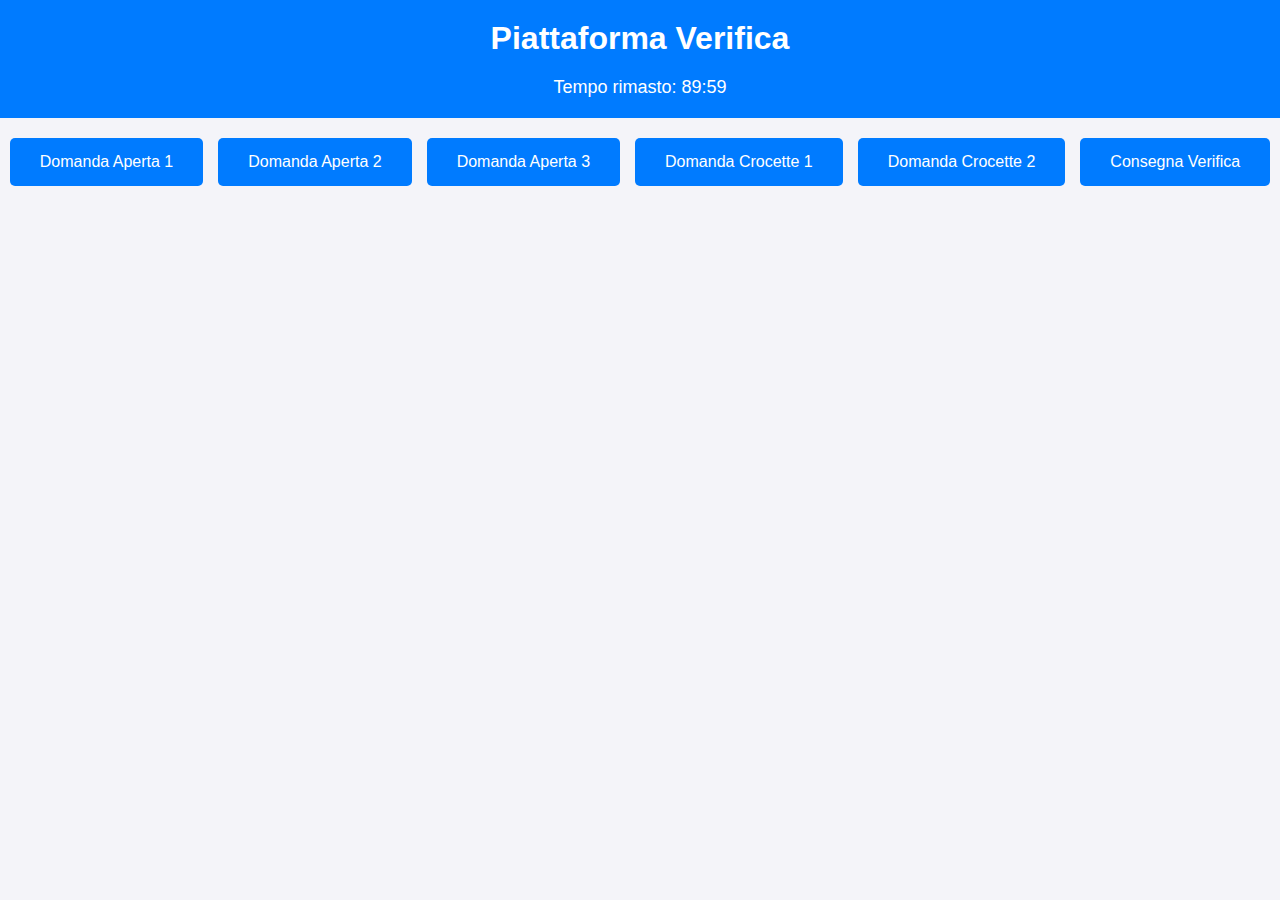
<file: index.html>
<!DOCTYPE html>
<html lang="en">
<head>
    <meta charset="UTF-8">
    <meta name="viewport" content="width=device-width, initial-scale=1.0">
    <title>Piattaforma Verifica</title>
    <link rel="stylesheet" href="style.css">
</head>
<body>
    <header>
        <h1>Piattaforma Verifica</h1>
        <div id="timer">Tempo rimasto: --:--</div>
    </header>
    <main>
        <div class="buttons-container">
            <a href="domandaAperte.html?id=1" class="button">Domanda Aperta 1</a>
            <a href="domandaAperte.html?id=2" class="button">Domanda Aperta 2</a>
            <a href="domandaAperte.html?id=3" class="button">Domanda Aperta 3</a>
            <a href="domandaCrocette.html?id=1" class="button">Domanda Crocette 1</a>
            <a href="domandaCrocette.html?id=2" class="button">Domanda Crocette 2</a>
            <button id="consegna">Consegna Verifica</button>
        </div>
    </main>
    <script src="script.js"></script>
    <script src="scriptDomande.js"></script>
</body>
</html>
</file>
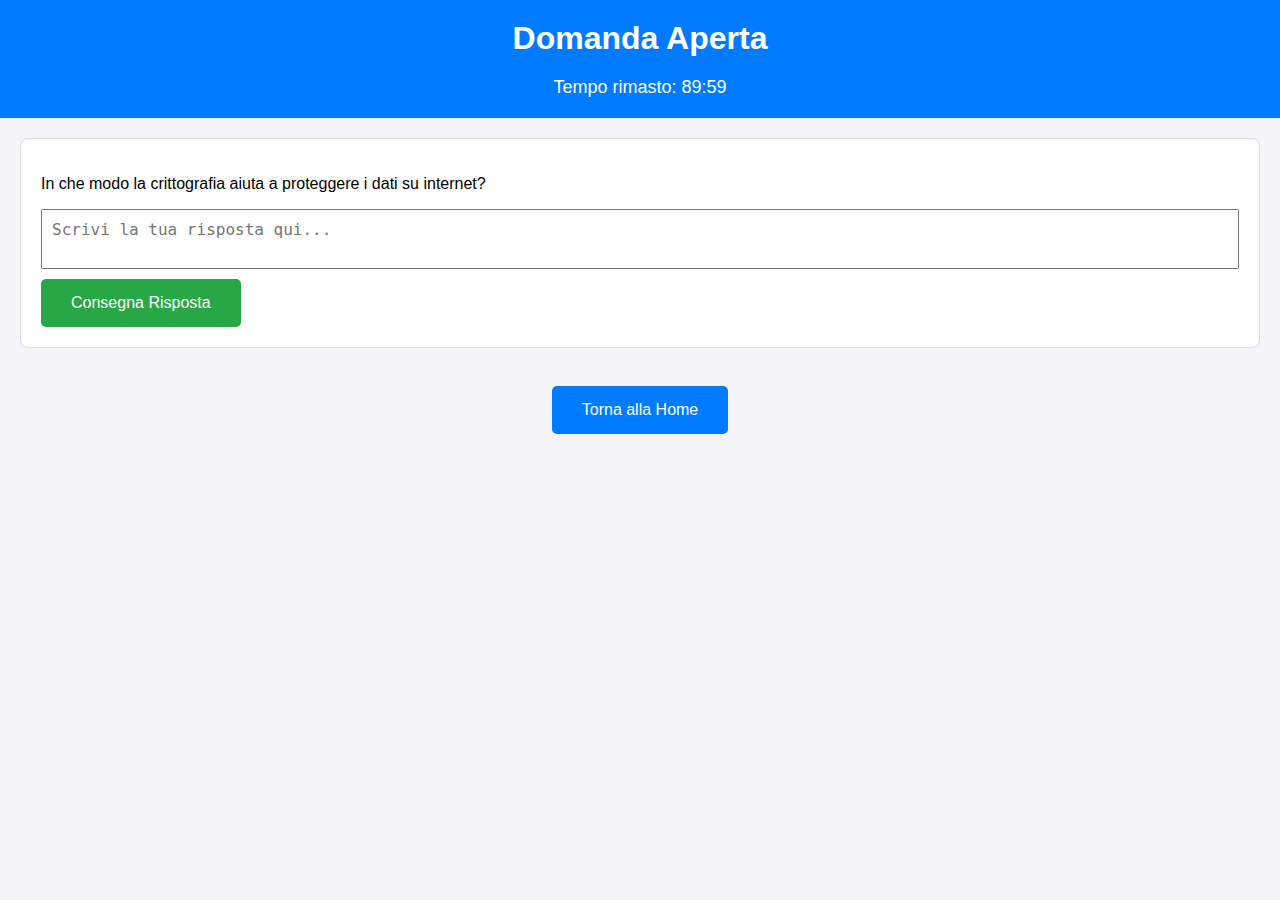
<file: domandaAperte.html>
<!DOCTYPE html>
<html lang="en">
<head>
    <meta charset="UTF-8">
    <meta name="viewport" content="width=device-width, initial-scale=1.0">
    <title>Domanda Aperta</title>
    <link rel="stylesheet" href="style.css">
</head>
<body>
    <header>
        <h1>Domanda Aperta</h1>
        <div id="timer">Tempo rimasto: --:--</div>
    </header>
    <main>
        <div id="domanda-container">
            <p id="domanda">Caricamento domanda...</p>
            <form id="risposta-form">
                <textarea id="risposta" placeholder="Scrivi la tua risposta qui..."></textarea>
                <button type="button" id="consegna-domanda">Consegna Risposta</button>
            </form>
        </div>
        <br>
        <!-- Bottone per tornare alla home -->
        <button onclick="window.location.href='index.html'">Torna alla Home</button>
    <script src="script.js"></script>
    <script src="scriptDomande.js"></script>
</body>
</html>
</file>
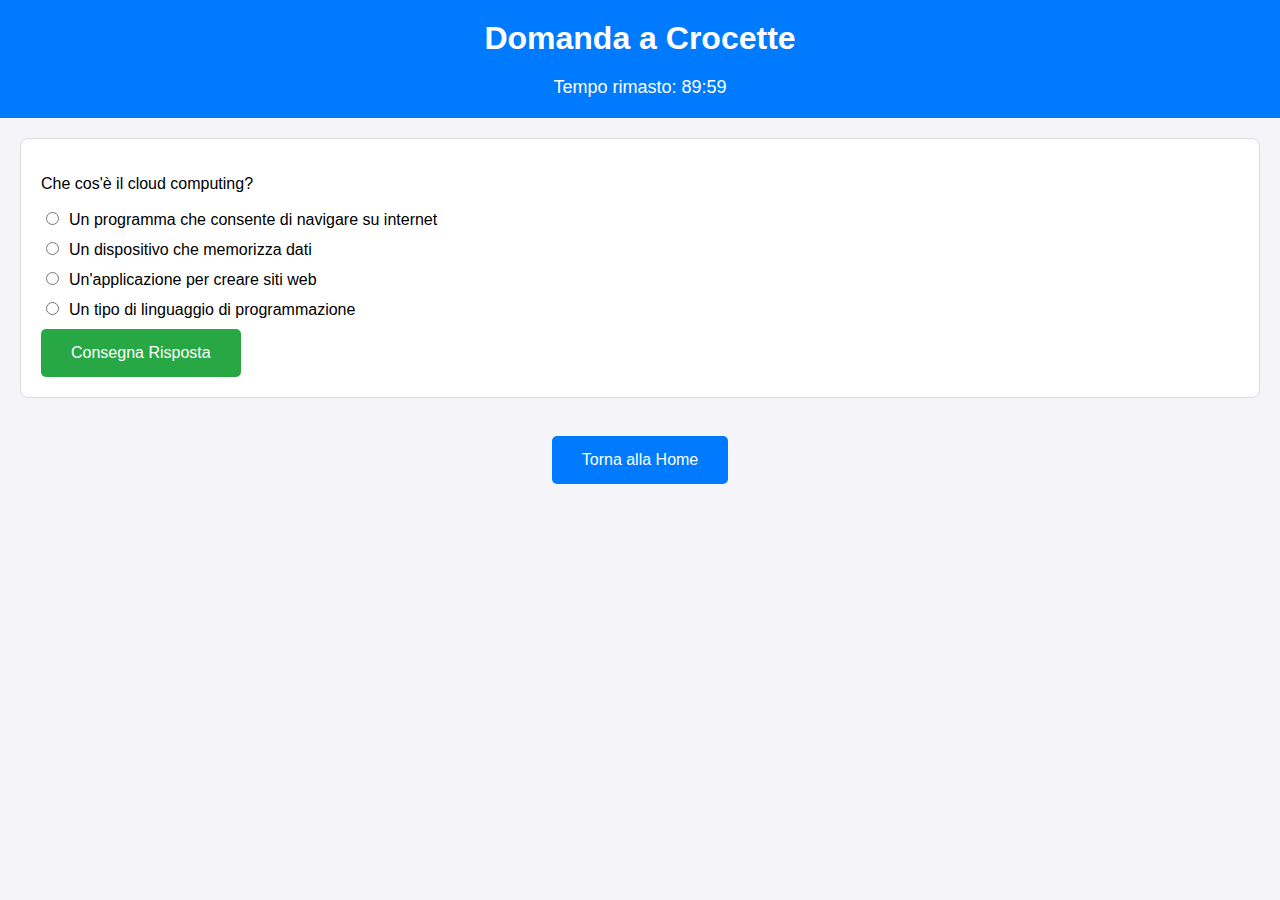
<file: domandaCrocette.html>
<!DOCTYPE html>
<html lang="en">
<head>
    <meta charset="UTF-8">
    <meta name="viewport" content="width=device-width, initial-scale=1.0">
    <title>Domanda a Crocette</title>
    <link rel="stylesheet" href="style.css">
</head>
<body>
    <header>
        <h1>Domanda a Crocette</h1>
        <div id="timer">Tempo rimasto: --:--</div>
    </header>
    <main>
        <div id="domanda-container">
            <p id="domanda">Caricamento domanda...</p>
            <form id="risposta-form">
                <div id="opzioni-container">
                    <!-- Le opzioni saranno caricate qui -->
                </div>
                <button type="button" id="consegna-domanda">Consegna Risposta</button>
            </form>
        </div>
        <br>
        <!-- Bottone per tornare alla home -->
        <button onclick="window.location.href='index.html'">Torna alla Home</button>
    </main>
    <script src="script.js"></script>
    <script src="scriptDomande.js"></script>
</body>
</html>
</file>
<file: style.css>
/* Stile generico per il corpo */
body {
  font-family: Arial, sans-serif;
  margin: 0;
  padding: 0;
  text-align: center;
  background-color: #f4f4f9;
}

/* Header */
header {
  background-color: #007bff;
  color: white;
  padding: 20px 0;
}

header h1 {
  margin: 0;
}

/* Container dei bottoni */
.buttons-container {
  margin: 20px auto;
  display: flex;
  flex-wrap: wrap;
  justify-content: center;
  gap: 15px;
}

.button, button {
  display: inline-block;
  padding: 15px 30px;
  font-size: 16px;
  text-align: center;
  text-decoration: none;
  color: white;
  background-color: #007bff;
  border: none;
  border-radius: 5px;
  cursor: pointer;
  transition: background-color 0.3s;
}

.button:hover, button:hover {
  background-color: #0056b3;
}

#timer {
  font-size: 18px;
  color: #ffffff;
  margin-top: 20px;
}

/* Contenuto delle domande */
#domanda-container {
  margin: 20px;
  padding: 20px;
  border: 1px solid #ddd;
  border-radius: 8px;
  background: white;
  text-align: left;
}

#risposta-form {
  display: flex;
  flex-direction: column;
  margin-top: 15px;
}

textarea {
  resize: none;
  padding: 10px;
  font-size: 16px;
  margin-bottom: 10px;
}

button[type="button"] {
  align-self: flex-start;
  background-color: #28a745;
}

button[type="button"]:hover {
  background-color: #218838;
}

#opzioni-container {
  display: flex;
  flex-direction: column; /* Aggiunto per disporre le opzioni in verticale */
}

#opzioni-container label {
  margin-bottom: 10px; /* Spaziatura tra le opzioni */
}

#opzioni-container input {
  margin-right: 10px; /* Spaziatura tra il radio button e il testo */
}
</file>
